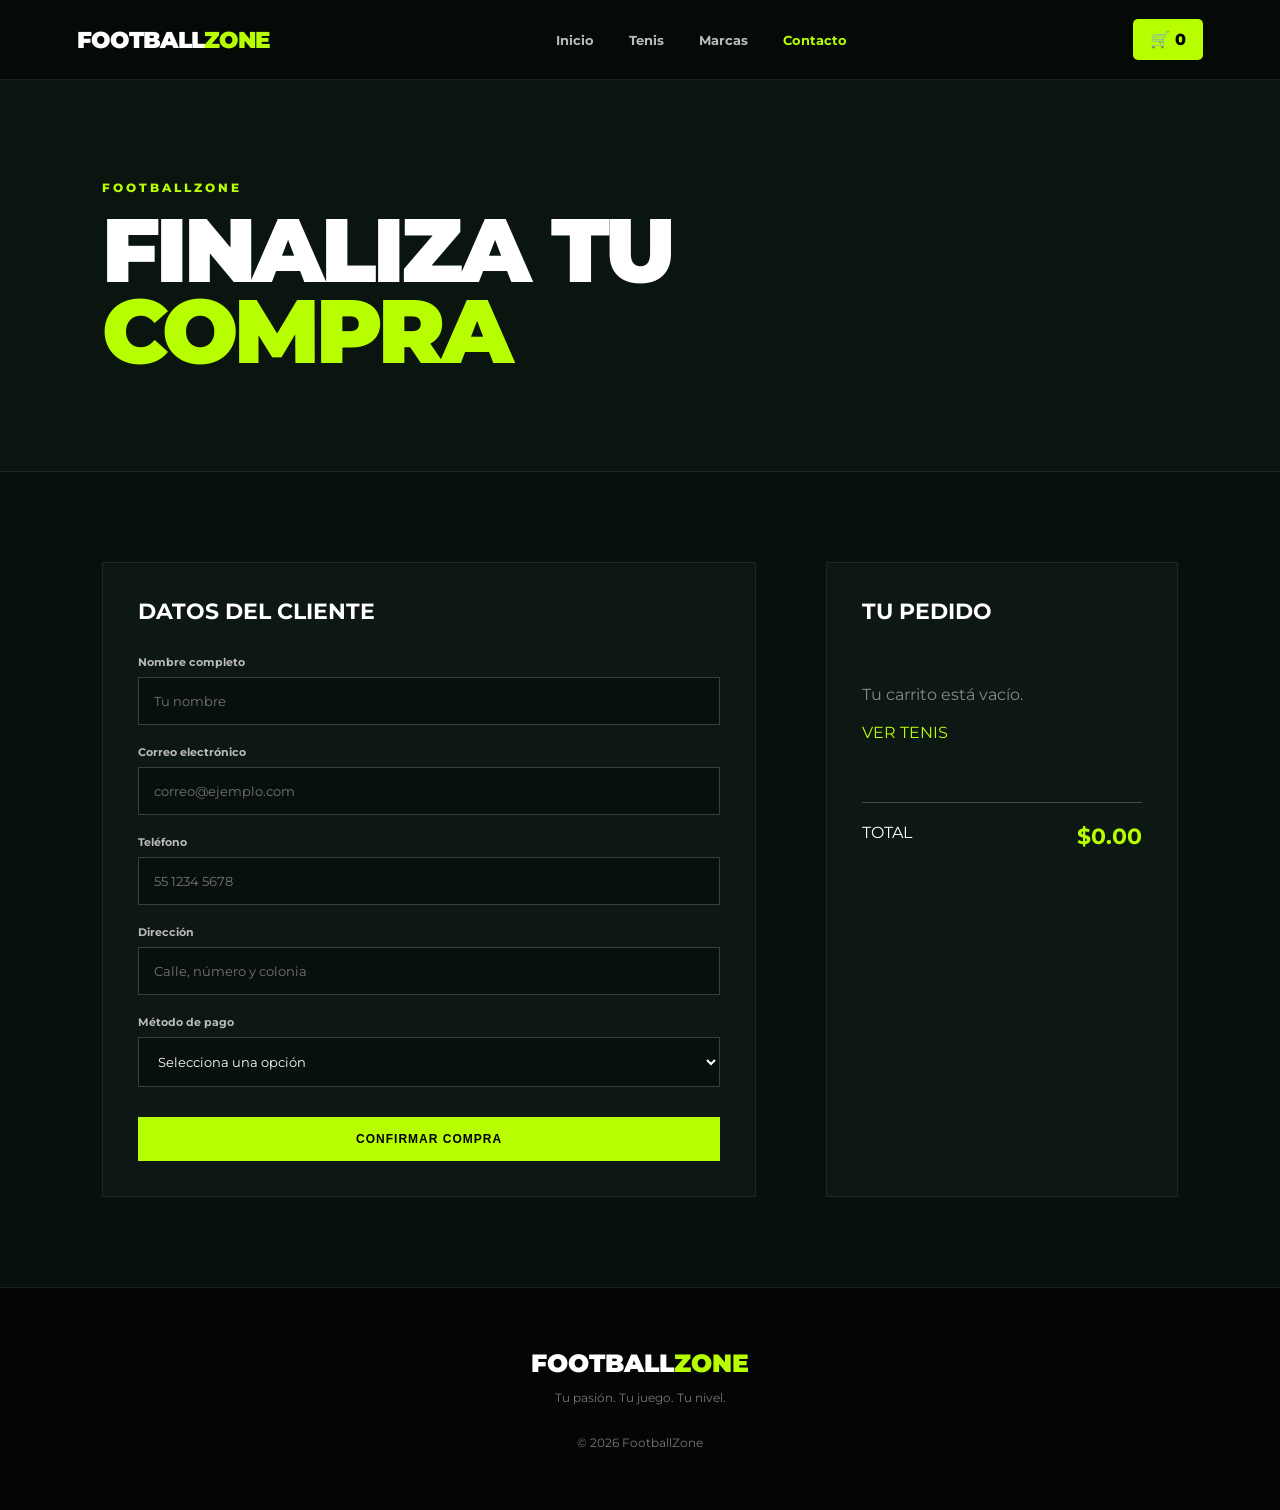
<file: contacto.html>
<!DOCTYPE html>
<html lang="es">

<head>

    <meta charset="UTF-8">

    <meta name="viewport" content="width=device-width, initial-scale=1.0">

    <title>Finalizar compra | FootballZone</title>

    <link rel="stylesheet" href="style.css">

    <link rel="preconnect" href="https://fonts.googleapis.com">

    <link rel="preconnect" href="https://fonts.gstatic.com" crossorigin>

    <link href="https://fonts.googleapis.com/css2?family=Montserrat:wght@400;500;600;700;800;900&display=swap" rel="stylesheet">

</head>


<body>


<header class="navbar">

    <div class="logo">
        FOOTBALL<span>ZONE</span>
    </div>

    <nav>
        <a href="index.html">Inicio</a>
        <a href="productos.html">Tenis</a>
        <a href="index.html#marcas">Marcas</a>
        <a href="contacto.html" class="active">Contacto</a>
    </nav>

    <a href="contacto.html" class="cart-button">
        🛒 <span id="cart-count">0</span>
    </a>

</header>


<section class="checkout-header">

    <p class="section-label">
        FOOTBALLZONE
    </p>

    <h1>
        FINALIZA TU<br>
        <span>COMPRA</span>
    </h1>

</section>


<section class="checkout">


    <div class="customer-form">

        <h2>
            DATOS DEL CLIENTE
        </h2>

        <form id="checkout-form">

            <label>
                Nombre completo
            </label>

            <input
                type="text"
                id="nombre"
                required
                placeholder="Tu nombre"
            >


            <label>
                Correo electrónico
            </label>

            <input
                type="email"
                id="correo"
                required
                placeholder="correo@ejemplo.com"
            >


            <label>
                Teléfono
            </label>

            <input
                type="tel"
                id="telefono"
                required
                placeholder="55 1234 5678"
            >


            <label>
                Dirección
            </label>

            <input
                type="text"
                id="direccion"
                required
                placeholder="Calle, número y colonia"
            >


            <label>
                Método de pago
            </label>

            <select id="pago" required>

                <option value="">
                    Selecciona una opción
                </option>

                <option value="Tarjeta">
                    Tarjeta de crédito / débito
                </option>

                <option value="Transferencia">
                    Transferencia bancaria
                </option>

                <option value="Efectivo">
                    Pago en efectivo
                </option>

            </select>


            <button
                type="submit"
                class="main-button checkout-button"
            >
                CONFIRMAR COMPRA
            </button>

        </form>

    </div>


    <div class="order">

        <h2>
            TU PEDIDO
        </h2>

        <div id="order-items"></div>

        <div class="total">

            <span>
                TOTAL
            </span>

            <strong id="order-total">
                $0
            </strong>

        </div>

    </div>


</section>


<div id="success-message" class="success-message">

    <div class="success-box">

        <div class="success-icon">
            ✓
        </div>

        <h2>
            ¡COMPRA REALIZADA!
        </h2>

        <p>
            Gracias por comprar en FootballZone.
        </p>

        <p>
            Tu pedido ha sido registrado correctamente.
        </p>

        <a href="index.html" class="main-button">
            VOLVER AL INICIO
        </a>

    </div>

</div>


<footer>

    <div class="footer-logo">
        FOOTBALL<span>ZONE</span>
    </div>

    <p>
        Tu pasión. Tu juego. Tu nivel.
    </p>

    <p class="copyright">
        © 2026 FootballZone
    </p>

</footer>


<script src="script.js"></script>

</body>

</html>
</file>
<file: style.css>
* {
    margin: 0;
    padding: 0;
    box-sizing: border-box;
}


:root {
    --black: #07100c;
    --dark: #0d1713;
    --green: #b7ff00;
    --white: #ffffff;
    --gray: #a8ada9;
    --card: #111c17;
}


body {
    font-family: 'Montserrat', sans-serif;
    background: var(--black);
    color: white;
}


a {
    text-decoration: none;
    color: inherit;
}


/* NAVBAR */

.navbar {
    height: 80px;
    background: #050a08;
    display: flex;
    align-items: center;
    justify-content: space-between;
    padding: 0 6%;
    position: sticky;
    top: 0;
    z-index: 1000;
    border-bottom: 1px solid #18221d;
}


.logo {
    font-size: 23px;
    font-weight: 900;
    letter-spacing: -1px;
}


.logo span,
.footer-logo span {
    color: var(--green);
}


.navbar nav {
    display: flex;
    gap: 35px;
}


.navbar nav a {
    color: #bbb;
    font-size: 13px;
    font-weight: 700;
    transition: .3s;
}


.navbar nav a:hover,
.navbar nav a.active {
    color: var(--green);
}


.cart-button {
    background: var(--green);
    color: #000;
    padding: 11px 17px;
    border-radius: 5px;
    font-weight: 800;
}


/* HERO */

.hero {
    min-height: 680px;

    background:
        linear-gradient(
            90deg,
            rgba(3, 10, 7, .95),
            rgba(3, 10, 7, .55),
            rgba(3, 10, 7, .15)
        ),
        url("https://images.unsplash.com/photo-1553778263-73a83bab9b0c?auto=format&fit=crop&w=1800&q=85");

    background-size: cover;
    background-position: center;

    display: flex;
    align-items: center;

    padding: 80px 8%;
}


.hero-content {
    max-width: 650px;
}


.hero-small,
.section-label {
    color: var(--green);
    font-size: 12px;
    font-weight: 800;
    letter-spacing: 3px;
    margin-bottom: 15px;
}


.hero h1 {
    font-size: clamp(55px, 8vw, 105px);
    line-height: .88;
    font-weight: 900;
    letter-spacing: -5px;
    margin-bottom: 30px;
}


.hero p {
    color: #ddd;
    max-width: 500px;
    line-height: 1.7;
    margin-bottom: 35px;
}


/* BUTTONS */

.main-button {
    display: inline-block;
    background: var(--green);
    color: #000;
    padding: 15px 25px;
    font-size: 12px;
    font-weight: 900;
    letter-spacing: 1px;
    border: none;
    cursor: pointer;
    transition: .3s;
}


.main-button:hover {
    transform: translateY(-3px);
    box-shadow: 0 10px 25px rgba(183, 255, 0, .2);
}


.outline-button {
    border: 1px solid #59625d;
    padding: 13px 20px;
    font-size: 11px;
    font-weight: 800;
}


.outline-button:hover {
    border-color: var(--green);
    color: var(--green);
}


/* INTRO */

.intro {
    padding: 120px 8%;
    max-width: 900px;
}


.intro h2,
.section-title h2 {
    font-size: clamp(45px, 6vw, 75px);
    line-height: .9;
    font-weight: 900;
    letter-spacing: -3px;
}


.intro h2 span,
.section-title h2 span,
.products-header h1 span,
.checkout-header h1 span {
    color: var(--green);
}


.intro-text {
    margin-top: 25px;
    color: var(--gray);
    max-width: 600px;
    line-height: 1.7;
}


/* BRANDS */

.brands {
    display: grid;
    grid-template-columns: repeat(3, 1fr);
    gap: 3px;
}


.brand-card {
    min-height: 400px;
    display: flex;
    align-items: end;
    padding: 40px;
    position: relative;
    overflow: hidden;
}


.brand-card::before {
    content: "";
    position: absolute;
    inset: 0;
    background: linear-gradient(transparent, rgba(0, 0, 0, .9));
}


.brand-card div {
    position: relative;
    z-index: 2;
}


.brand-card p {
    font-size: 11px;
    font-weight: 800;
    letter-spacing: 2px;
}


.brand-card h3 {
    font-size: 45px;
    font-weight: 900;
    margin: 8px 0 20px;
}


.brand-card span {
    color: var(--green);
    font-size: 11px;
    font-weight: 800;
}


.adidas {
    background:
        linear-gradient(135deg, #172219, #030604);
}


.nike {
    background:
        linear-gradient(135deg, #202020, #030303);
}


.puma {
    background:
        linear-gradient(135deg, #19221d, #030604);
}


/* FEATURED */

.featured,
.shop {
    padding: 110px 7%;
}


.section-title {
    display: flex;
    justify-content: space-between;
    align-items: end;
    margin-bottom: 50px;
}


/* PRODUCT GRID */

.product-grid {
    display: grid;
    grid-template-columns: repeat(4, 1fr);
    gap: 18px;
}


.product-card {
    background: var(--card);
    border: 1px solid #1b2821;
    transition: .3s;
    overflow: hidden;
}


.product-card:hover {
    transform: translateY(-7px);
    border-color: #4d5b51;
}


.product-image {
    height: 230px;
    background: #f0f0f0;
    display: flex;
    align-items: center;
    justify-content: center;
    overflow: hidden;
}


.product-image img {
    width: 100%;
    height: 100%;
    object-fit: cover;
    transition: .4s;
}


.product-card:hover .product-image img {
    transform: scale(1.06);
}


.product-info {
    padding: 22px;
}


.product-brand {
    color: var(--green);
    font-size: 10px;
    font-weight: 800;
    letter-spacing: 2px;
}


.product-name {
    font-size: 15px;
    font-weight: 700;
    margin: 8px 0;
    min-height: 40px;
}


.product-price {
    font-size: 18px;
    font-weight: 900;
    margin-bottom: 15px;
}


.add-cart {
    width: 100%;
    background: transparent;
    color: white;
    border: 1px solid #49534d;
    padding: 12px;
    cursor: pointer;
    font-weight: 800;
    font-size: 10px;
    transition: .3s;
}


.add-cart:hover {
    background: var(--green);
    color: black;
    border-color: var(--green);
}


/* BANNER */

.banner {
    min-height: 500px;
    display: flex;
    align-items: center;
    padding: 80px 8%;

    background:
        linear-gradient(
            90deg,
            #07100c,
            rgba(7, 16, 12, .5)
        ),
        url("https://images.unsplash.com/photo-1517466787929-bc90951d0974?auto=format&fit=crop&w=1800&q=85");

    background-size: cover;
    background-position: center;
}


.banner h2 {
    font-size: clamp(45px, 6vw, 80px);
    line-height: .9;
    font-weight: 900;
    margin: 15px 0 30px;
}


/* PRODUCTS PAGE */

.products-header,
.checkout-header {
    padding: 100px 8%;
    background: #0b1510;
    border-bottom: 1px solid #1b2821;
}


.products-header h1,
.checkout-header h1 {
    font-size: clamp(50px, 7vw, 90px);
    line-height: .9;
    font-weight: 900;
    letter-spacing: -4px;
}


.products-header > p:last-child,
.checkout-header > p:last-child {
    color: var(--gray);
    margin-top: 25px;
}


.filters {
    display: flex;
    justify-content: space-between;
    align-items: center;
    gap: 20px;
    margin-bottom: 45px;
}


.search-box {
    background: #101b15;
    border: 1px solid #29362e;
    padding: 14px 18px;
    width: 320px;
    display: flex;
    gap: 10px;
}


.search-box input {
    background: transparent;
    border: none;
    outline: none;
    color: white;
    width: 100%;
    font-family: inherit;
}


.filter-buttons {
    display: flex;
    gap: 8px;
    flex-wrap: wrap;
}


.filter {
    background: transparent;
    color: white;
    border: 1px solid #39453e;
    padding: 12px 18px;
    cursor: pointer;
    font-size: 10px;
    font-weight: 800;
}


.filter.active,
.filter:hover {
    background: var(--green);
    color: #000;
    border-color: var(--green);
}


/* CHECKOUT */

.checkout {
    padding: 90px 8%;
    display: grid;
    grid-template-columns: 1.3fr .7fr;
    gap: 70px;
}


.customer-form,
.order {
    background: #0d1713;
    padding: 35px;
    border: 1px solid #1c2922;
}


.customer-form h2,
.order h2 {
    margin-bottom: 30px;
    font-size: 22px;
}


.customer-form label {
    display: block;
    margin: 20px 0 8px;
    font-size: 11px;
    font-weight: 700;
    color: #bbb;
}


.customer-form input,
.customer-form select {
    width: 100%;
    padding: 15px;
    background: #07100c;
    color: white;
    border: 1px solid #344239;
    outline: none;
    font-family: inherit;
}


.customer-form input:focus,
.customer-form select:focus {
    border-color: var(--green);
}


.checkout-button {
    margin-top: 30px;
    width: 100%;
}


.order-item {
    display: flex;
    justify-content: space-between;
    gap: 15px;
    padding: 18px 0;
    border-bottom: 1px solid #27332c;
}


.order-item-name {
    font-size: 12px;
    font-weight: 700;
}


.order-item-price {
    font-weight: 800;
    font-size: 13px;
}


.total {
    display: flex;
    justify-content: space-between;
    margin-top: 30px;
    padding-top: 20px;
    border-top: 1px solid #445047;
}


.total strong {
    color: var(--green);
    font-size: 22px;
}


/* SUCCESS */

.success-message {
    position: fixed;
    inset: 0;
    background: rgba(0, 0, 0, .85);
    display: none;
    align-items: center;
    justify-content: center;
    z-index: 2000;
}


.success-message.show {
    display: flex;
}


.success-box {
    background: #0d1713;
    border: 1px solid #344239;
    padding: 55px;
    text-align: center;
    max-width: 500px;
}


.success-icon {
    width: 70px;
    height: 70px;
    border-radius: 50%;
    background: var(--green);
    color: black;
    font-size: 40px;
    font-weight: 900;
    display: flex;
    justify-content: center;
    align-items: center;
    margin: 0 auto 25px;
}


.success-box h2 {
    font-size: 28px;
    margin-bottom: 15px;
}


.success-box p {
    color: var(--gray);
    margin-bottom: 8px;
}


.success-box .main-button {
    margin-top: 25px;
}


/* FOOTER */

footer {
    background: #030604;
    border-top: 1px solid #18221d;
    padding: 60px 8%;
    text-align: center;
}


.footer-logo {
    font-size: 25px;
    font-weight: 900;
    margin-bottom: 12px;
}


footer > p {
    color: #777;
    font-size: 12px;
}


.footer-links {
    display: flex;
    justify-content: center;
    gap: 25px;
    margin: 25px 0;
}


.footer-links a {
    color: #aaa;
    font-size: 11px;
}


.footer-links a:hover {
    color: var(--green);
}


.copyright {
    margin-top: 30px;
}


/* RESPONSIVE */

@media (max-width: 1000px) {

    .product-grid {
        grid-template-columns: repeat(2, 1fr);
    }

    .brands {
        grid-template-columns: 1fr;
    }

    .checkout {
        grid-template-columns: 1fr;
    }

}


@media (max-width: 700px) {

    .navbar {
        padding: 0 20px;
    }

    .navbar nav {
        display: none;
    }

    .hero {
        min-height: 600px;
        padding: 50px 25px;
    }

    .hero h1 {
        letter-spacing: -3px;
    }

    .intro,
    .featured,
    .shop {
        padding: 70px 20px;
    }

    .product-grid {
        grid-template-columns: 1fr;
    }

    .section-title {
        display: block;
    }

    .section-title .outline-button {
        display: inline-block;
        margin-top: 25px;
    }

    .filters {
        flex-direction: column;
        align-items: stretch;
    }

    .search-box {
        width: 100%;
    }

    .checkout {
        padding: 50px 20px;
    }

}
</file>
